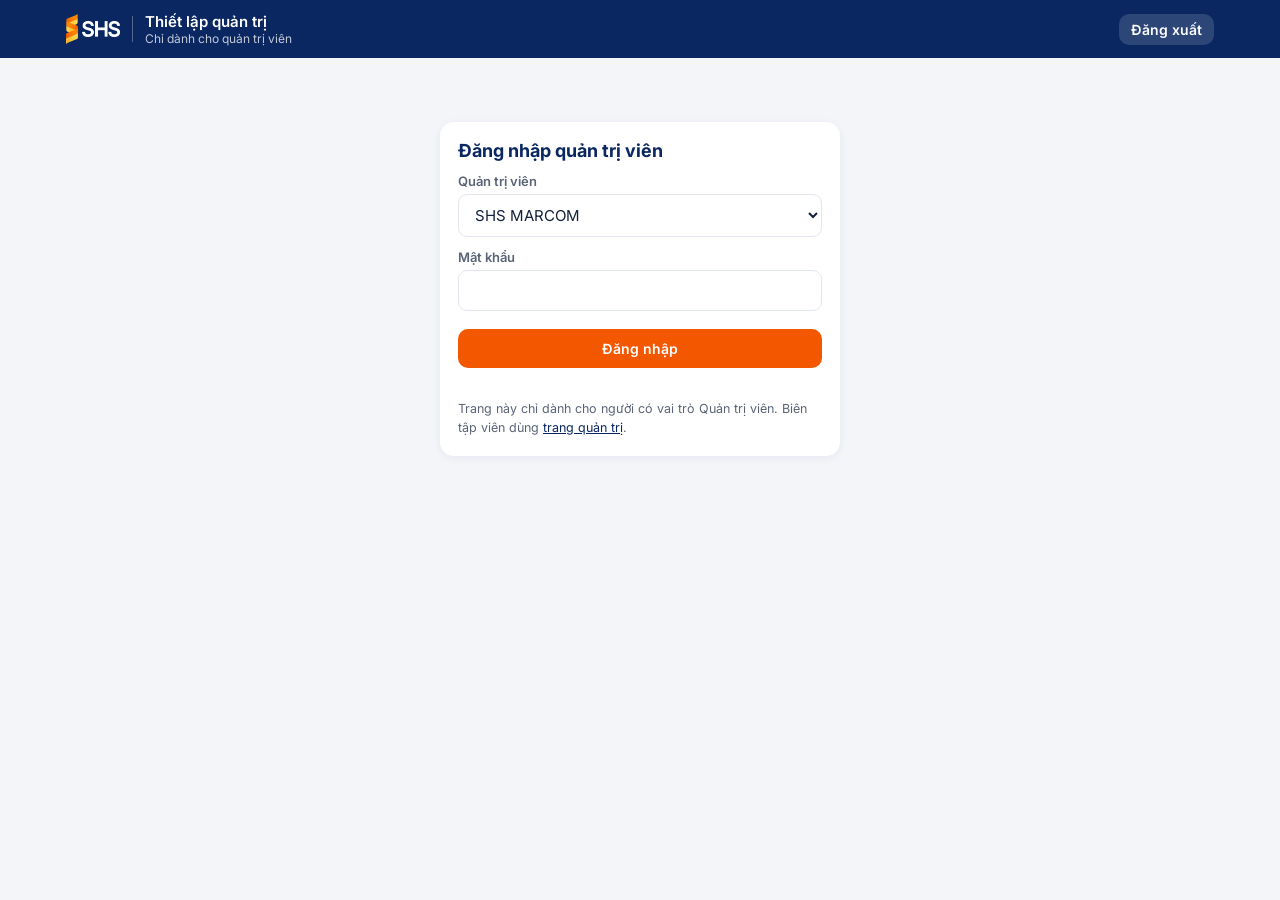
<file: setup.html>
<!doctype html>
<html lang="vi">
<head>
<meta charset="utf-8">
<meta name="viewport" content="width=device-width,initial-scale=1">
<title>Thiết lập quản trị bản tin SHS</title>
<meta name="robots" content="noindex,nofollow">
<meta name="theme-color" content="#0A2762">
<link rel="icon" href="favicon.ico" sizes="any">
<link rel="icon" type="image/png" sizes="32x32" href="assets/favicon-32.png">
<link rel="apple-touch-icon" href="assets/apple-touch-icon.png">
<link href="https://fonts.googleapis.com/css2?family=Inter:wght@400;500;600;700&display=swap" rel="stylesheet">
<link rel="stylesheet" href="assets/style.css">
</head>
<body>
<header class="topbar"><div class="topbar-in">
  <a class="brand" href="admin.html"><img src="assets/logo-dark.png" alt="SHS"><span class="brand-sep"></span><span class="brand-title">Thiết lập quản trị<small>Chỉ dành cho quản trị viên</small></span></a>
  <div class="ad-user" id="who" hidden><span id="whoName"></span><button class="btn btn-ghost" id="logout">Đăng xuất</button></div>
</div></header>

<main class="wrap">
  <!-- Lần đầu -->
  <section id="vFirst" class="card-box" style="max-width:620px;margin:20px auto" hidden>
    <h2>Thiết lập lần đầu</h2>
    <div class="notice">Mã truy cập GitHub sẽ được mã hóa bằng mật khẩu của anh/chị trước khi lưu lên repo. Không ai đọc được mã nếu không có mật khẩu. Hướng dẫn tạo mã: xem mục B trong HUONG-DAN.md.</div>
    <div class="row2">
      <label>Repo (tài-khoản/tên-repo)<input id="sRepo" placeholder="marcom-shs/bantin"></label>
      <label>Nhánh<input id="sBranch" value="main"></label>
    </div>
    <label>Mã truy cập GitHub (fine-grained token)<input id="sTok" type="password" autocomplete="off" placeholder="github_pat_..."></label>
    <label>Ngày hết hạn của mã (đúng ngày đã chọn khi tạo mã)<input id="sExp" type="date"></label>
    <div class="row2">
      <label>Tên quản trị viên<input id="sName" placeholder="VD: Hiệp"></label>
      <label>Mật khẩu (tối thiểu 12 ký tự)<input id="sPw" type="password" autocomplete="new-password"></label>
    </div>
    <label>Nhập lại mật khẩu<input id="sPw2" type="password" autocomplete="new-password"></label>
    <button class="btn btn-orange w100" id="sGo">Kiểm tra mã và lưu thiết lập</button>
    <p class="err" id="sErr"></p>
  </section>

  <!-- Đăng nhập quản trị viên -->
  <section id="vLogin" class="card-box ad-login" hidden>
    <h2>Đăng nhập quản trị viên</h2>
    <label>Quản trị viên<select id="lName"></select></label>
    <label>Mật khẩu<input type="password" id="lPw" autocomplete="current-password"></label>
    <button class="btn btn-orange w100" id="lGo">Đăng nhập</button>
    <p class="err" id="lErr"></p>
    <p class="hint">Trang này chỉ dành cho người có vai trò Quản trị viên. Biên tập viên dùng <a href="admin.html">trang quản trị</a>.</p>
  </section>

  <section id="vMsg" class="card-box ad-login" hidden></section>

  <!-- Quản lý -->
  <section id="vMain" hidden>
    <div class="notice ok" id="savedNote" hidden>Đã lưu. Người dùng mới hoặc mật khẩu mới dùng được sau khoảng 1 đến 2 phút (chờ trang cập nhật).</div>
    <div class="setup-grid">
      <div class="card-box">
        <h3>Người dùng</h3>
        <div class="ulist ad-list" id="ulist"></div>
      </div>
      <div class="card-box">
        <h3>Thêm người dùng</h3>
        <label>Tên hiển thị<input id="aName" placeholder="VD: Huệ"></label>
        <label>Vai trò<select id="aRole"><option value="editor">Biên tập viên (đăng, sửa, xóa bản tin)</option><option value="owner">Quản trị viên (thêm cả quản lý người dùng)</option></select></label>
        <label>Mật khẩu (tối thiểu 12 ký tự)<input id="aPw" type="password" autocomplete="new-password"></label>
        <p class="hint">Gợi ý mật khẩu dễ nhớ mà khó dò: cụm 4 từ nối bằng gạch, vd <i>bantin-hoa-sen-thang-muoi</i>. Gửi mật khẩu cho người dùng qua kênh riêng.</p>
        <button class="btn btn-blue" id="aGo" style="margin-top:10px">Thêm người dùng</button>
        <p class="err" id="aErr"></p>
      </div>
      <div class="card-box">
        <h3>Mã truy cập GitHub</h3>
        <p class="hint" id="tokInfo"></p>
        <label>Mã mới<input id="tTok" type="password" autocomplete="off" placeholder="github_pat_..."></label>
        <label>Ngày hết hạn của mã mới<input id="tExp" type="date"></label>
        <button class="btn btn-blue" id="tGo">Kiểm tra và thay mã</button>
        <p class="hint">Dùng khi gia hạn hằng năm. Mật khẩu của mọi người giữ nguyên. Sau khi thay, xóa mã cũ trên GitHub.</p>
        <p class="err" id="tErr"></p>
      </div>
      <div class="card-box">
        <h3>Thu hồi triệt để</h3>
        <p class="hint">Dùng khi nghi lộ mật khẩu hoặc có người rành kỹ thuật nghỉ việc. Hệ thống tạo khóa mới, cần mã GitHub mới và đặt lại mật khẩu cho tất cả người dùng khác. Nhớ xóa mã cũ trên GitHub.</p>
        <label>Mã GitHub mới<input id="rTok" type="password" autocomplete="off"></label>
        <label>Ngày hết hạn<input id="rExp" type="date"></label>
        <label>Mật khẩu hiện tại của anh/chị<input id="rMy" type="password" autocomplete="current-password"></label>
        <div id="rUsers"></div>
        <button class="btn btn-line danger" id="rGo">Thu hồi và tạo khóa mới</button>
        <p class="err" id="rErr"></p>
      </div>
    </div>
  </section>
</main>

<div class="busy" id="busy"><div><div class="spin"></div><p id="busyTxt"></p></div></div>
<div class="toast" id="toast"></div>

<script src="assets/gh.js"></script>
<script>
const $=s=>document.querySelector(s), esc=SHS.esc;
const S={};
const show=id=>['vFirst','vLogin','vMsg','vMain'].forEach(v=>$('#'+v).hidden=v!==id);
const plusYear=()=>{const d=new Date();d.setFullYear(d.getFullYear()+1);return d.toISOString().slice(0,10)};
const pwOk=(a,b)=>a.length<12?'Mật khẩu tối thiểu 12 ký tự.':(b!==undefined&&a!==b)?'Hai lần nhập mật khẩu không khớp.':'';

async function checkToken(token,repo,branch){
  const api=SHS.gh(token,repo,branch);
  await api.repoInfo();   // repo tồn tại và mã đọc được
  await api.commits(1);   // nhánh tồn tại
  return api;
}
async function saveAuth(label){
  await S.api.commit(`Quản trị: ${label} (bởi ${S.me})`,async()=>[{path:'auth.json',text:JSON.stringify(S.auth,null,2)+'\n'}]);
  $('#savedNote').hidden=false;
}

/* ---------- Khởi động ---------- */
async function boot(){
  try{S.auth=await SHS.loadAuth()}catch(e){$('#vMsg').innerHTML='<h2>Chưa kết nối được</h2><p class="hint">Tải lại trang sau ít phút.</p>';return show('vMsg')}
  if(!S.auth.users.length){
    $('#sRepo').value=SHS.detectRepo();$('#sExp').value=plusYear();return show('vFirst');
  }
  const owners=S.auth.users.filter(u=>u.role==='owner');
  $('#lName').innerHTML=owners.map(u=>`<option>${esc(u.name)}</option>`).join('');
  show('vLogin');
}

/* ---------- Lần đầu ---------- */
$('#sGo').onclick=async()=>{
  $('#sErr').textContent='';
  const repo=$('#sRepo').value.trim().replace(/^https?:\/\/github\.com\//,'').replace(/\/$/,''),branch=$('#sBranch').value.trim()||'main';
  const token=$('#sTok').value.trim(),exp=$('#sExp').value,name=$('#sName').value.trim(),pw=$('#sPw').value;
  if(!/^[\w.-]+\/[\w.-]+$/.test(repo)) return $('#sErr').textContent='Repo phải có dạng tài-khoản/tên-repo.';
  if(!token) return $('#sErr').textContent='Dán mã truy cập GitHub.';
  if(!name) return $('#sErr').textContent='Nhập tên quản trị viên.';
  const pe=pwOk(pw,$('#sPw2').value);if(pe) return $('#sErr').textContent=pe;
  SHS.busy('Đang kiểm tra mã và mã hóa...');
  try{
    S.api=await checkToken(token,repo,branch);
    S.K=SHS.newMaster();S.me=name;S.token=token;
    S.auth={v:1,repo,branch,tokenExpires:exp,token:await SHS.encToken(S.K,token),users:[{name,role:'owner',...await SHS.wrapMaster(S.K,pw)}]};
    await saveAuth('thiết lập lần đầu');
    enter();SHS.toast('Đã thiết lập xong.');
  }catch(e){$('#sErr').textContent=e.message}finally{SHS.busy(false)}
};

/* ---------- Đăng nhập ---------- */
async function doLogin(){
  $('#lErr').textContent='';const name=$('#lName').value,pw=$('#lPw').value;
  if(!pw) return $('#lErr').textContent='Nhập mật khẩu.';
  SHS.busy('Đang kiểm tra mật khẩu...');
  try{
    const r=await SHS.login(S.auth,name,pw);
    if(r.user.role!=='owner') throw new Error('Tài khoản này không có quyền quản trị viên.');
    S.K=r.K;S.token=r.token;S.me=name;S.api=SHS.gh(r.token,S.auth.repo,S.auth.branch||'main');
    $('#lPw').value='';enter();
  }catch(e){$('#lErr').textContent=e.message}finally{SHS.busy(false)}
}
$('#lGo').onclick=doLogin;$('#lPw').onkeydown=e=>{if(e.key==='Enter')doLogin()};
$('#logout').onclick=()=>location.reload();

function enter(){
  $('#who').hidden=false;$('#whoName').textContent=S.me;
  $('#tExp').value=$('#rExp').value=plusYear();
  render();show('vMain');
}
function render(){
  $('#ulist').innerHTML=S.auth.users.map((u,i)=>`
    <div class="ad-row" data-i="${i}">
      <div class="ad-info"><div class="ad-t">${esc(u.name)}${u.name===S.me?' (anh/chị)':''}</div>
        <div class="ad-m"><span class="badge ${u.role==='owner'?'own':'on'}">${u.role==='owner'?'Quản trị viên':'Biên tập viên'}</span></div></div>
      <div class="ad-act">
        <button class="btn btn-line btn-sm" data-a="pw">Đặt lại mật khẩu</button>
        ${u.name===S.me?'':'<button class="btn btn-line btn-sm danger" data-a="del">Xóa</button>'}
      </div>
    </div>`).join('');
  const exp=S.auth.tokenExpires;
  $('#tokInfo').textContent=exp?`Mã hiện tại hết hạn ngày ${SHS.fmtDate(exp)} (còn ${Math.ceil((new Date(exp)-new Date())/864e5)} ngày).`:'Chưa khai báo ngày hết hạn.';
  $('#rUsers').innerHTML=S.auth.users.filter(u=>u.name!==S.me).map(u=>`<label>Mật khẩu mới cho ${esc(u.name)}<input type="password" autocomplete="new-password" data-u="${esc(u.name)}"></label>`).join('');
}

/* ---------- Người dùng ---------- */
$('#ulist').onclick=async e=>{
  const b=e.target.closest('button[data-a]');if(!b)return;
  const u=S.auth.users[+b.closest('.ad-row').dataset.i];
  if(b.dataset.a==='del'){
    if(!confirm(`Xóa người dùng "${u.name}"? Người này sẽ không đăng nhập được nữa.\n\nNếu người này rành kỹ thuật, nên dùng thêm mục "Thu hồi triệt để".`))return;
    const bak=S.auth.users.slice();S.auth.users=S.auth.users.filter(x=>x!==u);
    SHS.busy('Đang lưu...');try{await saveAuth(`xóa người dùng ${u.name}`);render()}catch(err){S.auth.users=bak;SHS.toast(err.message,4000)}finally{SHS.busy(false)}
  }
  if(b.dataset.a==='pw'){
    const pw=prompt(`Mật khẩu mới cho ${u.name} (tối thiểu 12 ký tự):`);if(pw===null)return;
    const pe=pwOk(pw);if(pe)return alert(pe);
    SHS.busy('Đang mã hóa và lưu...');const bak={...u};
    try{Object.assign(u,await SHS.wrapMaster(S.K,pw));await saveAuth(`đặt lại mật khẩu ${u.name}`);SHS.toast('Đã đặt lại mật khẩu.')}
    catch(err){Object.assign(u,bak);SHS.toast(err.message,4000)}finally{SHS.busy(false)}
  }
};
$('#aGo').onclick=async()=>{
  $('#aErr').textContent='';const name=$('#aName').value.trim(),role=$('#aRole').value,pw=$('#aPw').value;
  if(!name)return $('#aErr').textContent='Nhập tên.';
  if(S.auth.users.some(u=>u.name.toLowerCase()===name.toLowerCase()))return $('#aErr').textContent='Tên này đã có.';
  const pe=pwOk(pw);if(pe)return $('#aErr').textContent=pe;
  SHS.busy('Đang mã hóa và lưu...');
  try{const u={name,role,...await SHS.wrapMaster(S.K,pw)};S.auth.users.push(u);
    try{await saveAuth(`thêm người dùng ${name}`)}catch(err){S.auth.users.pop();throw err}
    $('#aName').value=$('#aPw').value='';render();SHS.toast('Đã thêm '+name);
  }catch(err){$('#aErr').textContent=err.message}finally{SHS.busy(false)}
};

/* ---------- Thay mã GitHub ---------- */
$('#tGo').onclick=async()=>{
  $('#tErr').textContent='';const tok=$('#tTok').value.trim(),exp=$('#tExp').value;
  if(!tok)return $('#tErr').textContent='Dán mã mới.';
  SHS.busy('Đang kiểm tra mã mới...');const bak={t:S.auth.token,e:S.auth.tokenExpires,api:S.api};
  try{
    S.api=await checkToken(tok,S.auth.repo,S.auth.branch||'main');
    S.auth.token=await SHS.encToken(S.K,tok);S.auth.tokenExpires=exp;S.token=tok;
    await saveAuth('thay mã truy cập GitHub');$('#tTok').value='';render();SHS.toast('Đã thay mã. Nhớ xóa mã cũ trên GitHub.',4000);
  }catch(err){Object.assign(S.auth,{token:bak.t,tokenExpires:bak.e});S.api=bak.api;$('#tErr').textContent=err.message}finally{SHS.busy(false)}
};

/* ---------- Thu hồi triệt để ---------- */
$('#rGo').onclick=async()=>{
  $('#rErr').textContent='';const tok=$('#rTok').value.trim(),exp=$('#rExp').value,my=$('#rMy').value;
  if(!tok)return $('#rErr').textContent='Cần mã GitHub mới.';
  const inputs=[...document.querySelectorAll('#rUsers input')];
  for(const i of inputs){const pe=pwOk(i.value);if(pe)return $('#rErr').textContent=`${i.dataset.u}: ${pe}`}
  SHS.busy('Đang kiểm tra...');
  try{
    const me=S.auth.users.find(u=>u.name===S.me);
    try{await SHS.unwrapMaster(me,my)}catch(e){throw new Error('Mật khẩu hiện tại của anh/chị không đúng.')}
    if(!confirm('Tạo khóa mới và đặt lại mật khẩu cho tất cả? Mọi người đang đăng nhập sẽ phải đăng nhập lại bằng mật khẩu mới.'))return;
    SHS.busy('Đang tạo khóa mới...');
    const api=await checkToken(tok,S.auth.repo,S.auth.branch||'main');
    const K=SHS.newMaster();
    const users=[];
    for(const u of S.auth.users){
      const pw=u.name===S.me?my:inputs.find(i=>i.dataset.u===u.name).value;
      users.push({name:u.name,role:u.role,...await SHS.wrapMaster(K,pw)});
    }
    const next={...S.auth,token:await SHS.encToken(K,tok),tokenExpires:exp,users};
    const bak=[S.auth,S.api,S.K];S.auth=next;S.api=api;S.K=K;S.token=tok;
    try{await saveAuth('thu hồi triệt để, tạo khóa mới')}catch(err){[S.auth,S.api,S.K]=bak;throw err}
    $('#rTok').value=$('#rMy').value='';render();SHS.toast('Đã tạo khóa mới. Gửi mật khẩu mới cho từng người và xóa mã cũ trên GitHub.',5000);
  }catch(err){$('#rErr').textContent=err.message}finally{SHS.busy(false)}
};

boot();
</script>
</body>
</html>
</file>
<file: assets/style.css>
/* Bản tin nội bộ SHS - TT.Marcom */
:root{
  --shs-blue:#0A2762;
  --shs-blue-2:#13357d;
  --shs-orange:#F35700;
  --bg:#f3f5f9;
  --card:#ffffff;
  --text:#14213d;
  --muted:#5b6476;
  --line:#e2e6ee;
  --radius:14px;
  --shadow:0 6px 24px rgba(10,39,98,.10);
}
*{box-sizing:border-box;margin:0;padding:0}
html,body{height:100%}
body{font-family:"Inter",Arial,sans-serif;background:var(--bg);color:var(--text);-webkit-font-smoothing:antialiased}
a{color:inherit;text-decoration:none}
button{font:inherit;cursor:pointer;border:0;background:none;color:inherit}

/* ---------- Header / footer ---------- */
.topbar{background:var(--shs-blue);color:#fff;position:sticky;top:0;z-index:20}
.topbar-in{max-width:1180px;margin:0 auto;padding:12px 16px;display:flex;align-items:center;gap:14px}
.brand{display:flex;align-items:center;gap:12px;min-width:0}
.brand img{height:30px;width:auto;display:block}
.brand-sep{width:1px;height:26px;background:rgba(255,255,255,.3)}
.brand-title{font-weight:600;font-size:15px;white-space:nowrap;overflow:hidden;text-overflow:ellipsis}
.brand-title small{display:block;font-weight:400;font-size:12px;opacity:.75}
.footer{text-align:center;color:var(--muted);font-size:13px;padding:28px 16px 36px}
.footer b{color:var(--shs-blue)}

/* ---------- Library ---------- */
.wrap{max-width:1180px;margin:0 auto;padding:24px 16px}
.hero{background:linear-gradient(120deg,var(--shs-blue),var(--shs-blue-2));color:#fff;border-radius:var(--radius);padding:26px 24px;display:flex;gap:24px;align-items:center;box-shadow:var(--shadow);overflow:hidden;position:relative}
.hero::after{content:"";position:absolute;right:-60px;top:-60px;width:220px;height:220px;border-radius:50%;background:var(--shs-orange);opacity:.18}
.hero-cover{flex:0 0 180px;aspect-ratio:1/1.414;border-radius:8px;overflow:hidden;background:#fff;box-shadow:0 10px 30px rgba(0,0,0,.35);position:relative;z-index:1}
.hero-cover img,.hero-cover canvas{width:100%;height:100%;object-fit:cover;display:block}
.hero-body{position:relative;z-index:1;min-width:0}
.tag{display:inline-block;background:var(--shs-orange);color:#fff;font-size:12px;font-weight:600;padding:4px 10px;border-radius:99px;margin-bottom:10px}
.hero h1{font-size:26px;line-height:1.25;margin-bottom:8px}
.hero p{opacity:.85;font-size:15px;line-height:1.5;margin-bottom:16px}
.btn{display:inline-flex;align-items:center;gap:8px;padding:11px 18px;border-radius:10px;font-weight:600;font-size:14px}
.btn-orange{background:var(--shs-orange);color:#fff}
.btn-orange:hover{filter:brightness(1.08)}
.btn-ghost{background:rgba(255,255,255,.14);color:#fff}
.btn-row{display:flex;gap:10px;flex-wrap:wrap}

.toolbar{display:flex;gap:12px;align-items:center;flex-wrap:wrap;margin:28px 0 16px}
.toolbar h2{font-size:19px;margin-right:auto}
.chips{display:flex;gap:6px;flex-wrap:wrap}
.chip{padding:7px 14px;border-radius:99px;background:#fff;border:1px solid var(--line);font-size:13px;font-weight:500;color:var(--muted)}
.chip.active{background:var(--shs-blue);border-color:var(--shs-blue);color:#fff}
.search{flex:1 1 220px;max-width:300px;padding:9px 14px;border-radius:10px;border:1px solid var(--line);font:inherit;font-size:14px;background:#fff}
.search:focus{outline:2px solid var(--shs-orange);border-color:transparent}

.grid{display:grid;grid-template-columns:repeat(auto-fill,minmax(190px,1fr));gap:18px}
.card{background:var(--card);border-radius:var(--radius);overflow:hidden;box-shadow:0 2px 10px rgba(10,39,98,.06);transition:transform .18s,box-shadow .18s;display:flex;flex-direction:column}
.card:hover{transform:translateY(-3px);box-shadow:var(--shadow)}
.card-cover{aspect-ratio:1/1.414;background:#e9edf4;position:relative;overflow:hidden}
.card-cover img,.card-cover canvas{width:100%;height:100%;object-fit:cover;display:block}
.card-body{padding:12px 14px 14px;display:flex;flex-direction:column;gap:4px;flex:1}
.card-no{font-size:12px;color:var(--shs-orange);font-weight:600}
.card-title{font-size:15px;font-weight:600;line-height:1.35}
.card-date{font-size:12px;color:var(--muted);margin-top:auto;padding-top:6px}
.empty{padding:40px;text-align:center;color:var(--muted)}
.skeleton{background:linear-gradient(90deg,#e9edf4 25%,#f4f6fa 50%,#e9edf4 75%);background-size:200% 100%;animation:sk 1.2s infinite}
@keyframes sk{to{background-position:-200% 0}}

@media (max-width:640px){
  .hero{flex-direction:column;align-items:flex-start;padding:20px}
  .hero-cover{flex-basis:auto;width:150px}
  .hero h1{font-size:21px}
  .grid{grid-template-columns:repeat(2,1fr);gap:12px}
  .brand-sep,.brand-title small{display:none}
  .search{max-width:none}
}

/* ---------- Viewer ---------- */
body.viewer{background:#1b2232;color:#fff;overflow:hidden;height:100dvh}
.v-app{display:flex;flex-direction:column;height:100dvh}
.v-top{background:var(--shs-blue);display:flex;align-items:center;gap:8px;padding:8px 10px;flex:0 0 auto}
.v-title{flex:1;min-width:0;font-weight:600;font-size:15px;white-space:nowrap;overflow:hidden;text-overflow:ellipsis;padding:0 6px}
.v-title small{font-weight:400;opacity:.7;margin-left:6px}
.ibtn{width:40px;height:40px;border-radius:10px;display:inline-flex;align-items:center;justify-content:center;flex:0 0 auto}
.ibtn:hover{background:rgba(255,255,255,.12)}
.ibtn svg{width:21px;height:21px;fill:none;stroke:currentColor;stroke-width:2;stroke-linecap:round;stroke-linejoin:round}
.ibtn.dl{background:var(--shs-orange);width:auto;padding:0 14px;gap:6px;font-weight:600;font-size:14px}
.ibtn.dl:hover{filter:brightness(1.08);background:var(--shs-orange)}
.v-stage{flex:1;min-height:0;display:flex;align-items:center;justify-content:center;position:relative;padding:14px}
#bookWrap{margin:0 auto;position:relative}
/* Bóng tĩnh nằm dưới sách, không vẽ lại khi lật trang */
#bookShadow{position:absolute;top:0;bottom:0;left:0;width:100%;box-shadow:0 14px 36px rgba(0,0,0,.45);transition:left .45s ease,width .45s ease;pointer-events:none}
/* Cắt phần trang đang lật tràn ra trên/dưới khung sách, giữ nguyên chiều ngang */
#book{transition:transform .45s ease;clip-path:inset(0 -100% 0 -100%)}
#book .page{background:#fff;overflow:hidden}
#book .page img{width:100%;height:100%;display:block;object-fit:fill;user-select:none;-webkit-user-drag:none;pointer-events:none}
.nav-side{position:absolute;top:50%;transform:translateY(-50%);width:46px;height:46px;border-radius:50%;background:rgba(255,255,255,.12);display:flex;align-items:center;justify-content:center;z-index:5}
.nav-side:hover{background:var(--shs-orange)}
.nav-side svg{width:22px;height:22px;stroke:#fff;fill:none;stroke-width:2.4;stroke-linecap:round;stroke-linejoin:round}
.nav-prev{left:12px}.nav-next{right:12px}
.v-bottom{flex:0 0 auto;background:#121826;display:flex;align-items:center;justify-content:center;gap:10px;padding:8px 10px}
.pg{font-size:14px;min-width:90px;text-align:center;opacity:.9;padding:7px 12px;border-radius:8px;border:1px dashed rgba(255,255,255,.25)}
.pg:hover{opacity:1;border-color:var(--shs-orange);background:rgba(255,255,255,.06)}
.go{display:flex;align-items:center;gap:8px;font-size:14px}
.go[hidden]{display:none}
.go input{width:64px;padding:7px 8px;border-radius:8px;border:1px solid var(--shs-orange);background:#fff;color:var(--text);font:inherit;font-size:15px;text-align:center}
.go input:focus{outline:none}
.go-ok{background:var(--shs-orange);color:#fff;font-weight:600;padding:7px 12px;border-radius:8px}
.thumbs{flex:0 0 auto;background:#121826;border-top:1px solid rgba(255,255,255,.08);display:none;overflow-x:auto;gap:8px;padding:10px;scrollbar-width:thin}
.thumbs.open{display:flex}
.thumbs button{flex:0 0 auto;width:62px;border-radius:4px;overflow:hidden;border:2px solid transparent;opacity:.7;position:relative}
.thumbs button.active{border-color:var(--shs-orange);opacity:1}
.thumbs img{width:100%;display:block}
.thumbs span{position:absolute;bottom:0;left:0;right:0;background:rgba(0,0,0,.55);font-size:10px;text-align:center}

.loader{position:absolute;inset:0;display:flex;flex-direction:column;align-items:center;justify-content:center;gap:14px;background:#1b2232;z-index:10}
.bar{width:220px;height:6px;border-radius:99px;background:rgba(255,255,255,.15);overflow:hidden}
.bar i{display:block;height:100%;width:0;background:var(--shs-orange);transition:width .2s}
.loader p{font-size:14px;opacity:.8}

.zoom{position:fixed;inset:0;background:rgba(10,14,24,.96);z-index:50;display:none;flex-direction:column}
.zoom.open{display:flex}
.zoom-top{display:flex;justify-content:flex-end;gap:6px;padding:8px 10px}
.zoom-body{flex:1;overflow:auto;-webkit-overflow-scrolling:touch;text-align:center;padding:10px}
.zoom-body img{width:100%;max-width:none;height:auto;display:inline-block;transition:width .15s}

.toast{position:fixed;left:50%;bottom:90px;transform:translateX(-50%) translateY(20px);background:#fff;color:var(--text);padding:10px 18px;border-radius:99px;font-size:14px;font-weight:500;opacity:0;pointer-events:none;transition:.25s;z-index:60;box-shadow:var(--shadow)}
.toast.show{opacity:1;transform:translateX(-50%) translateY(0)}

@media (max-width:767px){
  .nav-side{display:none}
  .v-stage{padding:8px}
  .hide-m{display:none}
  .ibtn.dl span{display:none}
  .ibtn.dl{width:40px;padding:0}
}

/* ---------- Admin & Setup ---------- */
.btn-sm{padding:7px 12px;font-size:13px;border-radius:8px}
.btn-line{background:#fff;border:1px solid var(--line);color:var(--text)}
.btn-line:hover{border-color:var(--shs-blue)}
.btn-blue{background:var(--shs-blue);color:#fff}
.btn.danger{color:#c0261c}
.btn.danger:hover{border-color:#c0261c}
.btn:disabled{opacity:.5;cursor:not-allowed}
.w100{width:100%;justify-content:center}
.ad-user{margin-left:auto;display:flex;align-items:center;gap:10px;font-size:14px}
.ad-user .btn-ghost{padding:7px 12px}
.card-box{background:#fff;border-radius:var(--radius);padding:18px;box-shadow:0 2px 10px rgba(10,39,98,.06)}
.card-box h2,.card-box h3{color:var(--shs-blue);margin-bottom:12px;font-size:18px}
.ad-login{max-width:400px;margin:40px auto}
.ad-login .btn{margin-top:6px}
label{display:block;font-size:13px;font-weight:600;color:var(--muted);margin-bottom:12px}
label input,label select,label textarea{display:block;width:100%;margin-top:5px;padding:10px 12px;border:1px solid var(--line);border-radius:9px;font:inherit;font-size:15px;color:var(--text);background:#fff;font-weight:400}
label input:focus,label select:focus,label textarea:focus{outline:2px solid var(--shs-orange);border-color:transparent}
.hint{font-size:12.5px;color:var(--muted);line-height:1.5;margin-top:6px}
.hint a{color:var(--shs-blue);text-decoration:underline}
.err{color:#c0261c;font-size:13px;margin-top:8px;min-height:18px}
.row2{display:grid;grid-template-columns:1fr 1fr;gap:12px}
.ad-stats{display:grid;grid-template-columns:repeat(3,1fr);gap:14px}
.stat-lb{font-size:12px;color:var(--muted);font-weight:600;text-transform:uppercase;letter-spacing:.03em}
.stat-v{font-size:20px;font-weight:700;color:var(--shs-blue);margin:6px 0 8px}
.ubar{height:8px;border-radius:99px;background:#e9edf4;overflow:hidden}
.ubar i{display:block;height:100%;width:0;background:var(--shs-blue);transition:width .4s}
.ubar i.warn{background:var(--shs-orange)}.ubar i.bad{background:#c0261c}
.ad-list{display:flex;flex-direction:column;gap:10px}
.ad-row{background:#fff;border-radius:12px;padding:10px 12px;display:flex;align-items:center;gap:14px;box-shadow:0 1px 6px rgba(10,39,98,.05)}
.ad-thumb{flex:0 0 54px;height:76px;border-radius:5px;overflow:hidden;background:#e9edf4}
.ad-thumb img,.ad-thumb canvas{width:100%;height:100%;object-fit:cover;display:block}
.ad-info{flex:1;min-width:0}
.ad-t{font-weight:600;font-size:15px;line-height:1.35}
.ad-m{font-size:13px;color:var(--muted);margin-top:4px;display:flex;gap:8px;flex-wrap:wrap;align-items:center}
.badge{display:inline-block;font-size:11.5px;font-weight:600;padding:2px 9px;border-radius:99px}
.badge.on{background:#e3f4ea;color:#17793f}.badge.off{background:#f1f2f5;color:#69707f}
.badge.own{background:#fff0e6;color:var(--shs-orange)}
.ad-act{display:flex;gap:6px;flex-wrap:wrap;justify-content:flex-end}
.ad-hist{padding:6px 18px}
.ad-hist div{padding:10px 0;border-bottom:1px solid var(--line);font-size:13.5px;display:flex;gap:12px}
.ad-hist div:last-child{border-bottom:0}
.ad-hist time{color:var(--muted);flex:0 0 120px;font-size:12.5px}
.modal{position:fixed;inset:0;background:rgba(10,20,40,.55);z-index:40;display:none;align-items:flex-start;justify-content:center;padding:30px 16px;overflow:auto}
.modal.open{display:flex}
.modal-box{background:#fff;border-radius:16px;padding:22px;width:100%;max-width:560px;box-shadow:var(--shadow)}
.modal-box h3{color:var(--shs-blue);font-size:19px;margin-bottom:16px}
.modal-act{display:flex;justify-content:flex-end;gap:10px;margin-top:16px}
.drop{position:relative;margin-top:6px;border:2px dashed #c9d1df;border-radius:12px;padding:22px 14px;text-align:center;color:var(--muted);font-weight:500;font-size:14px;transition:.15s}
.drop.has{border-color:var(--shs-blue);background:#f2f5fb;color:var(--shs-blue)}
.drop.over{border-color:var(--shs-orange);background:#fff5ef}
.drop input{position:absolute;inset:0;opacity:0;cursor:pointer;width:100%;height:100%;margin:0}
.busy{position:fixed;inset:0;background:rgba(255,255,255,.8);z-index:70;display:none;align-items:center;justify-content:center;text-align:center}
.busy.open{display:flex}
.busy p{margin-top:14px;font-weight:600;color:var(--shs-blue)}
.spin{width:40px;height:40px;border-radius:50%;border:4px solid #dfe5f0;border-top-color:var(--shs-orange);animation:rot .8s linear infinite;margin:0 auto}
@keyframes rot{to{transform:rotate(360deg)}}
.setup-grid{display:grid;grid-template-columns:1fr 1fr;gap:16px;align-items:start}
.ulist .ad-row{box-shadow:none;border:1px solid var(--line)}
.notice{background:#fff5ef;border-left:4px solid var(--shs-orange);padding:12px 14px;border-radius:8px;font-size:13.5px;line-height:1.55;margin-bottom:16px}
.notice.ok{background:#eef7f1;border-color:#17793f}
@media (max-width:760px){
  .ad-stats,.setup-grid{grid-template-columns:1fr}
  .ad-row{flex-wrap:wrap}
  .ad-act{width:100%;justify-content:flex-start}
  .row2{grid-template-columns:1fr}
  .ad-user span{display:none}
}

/* ---------- Menu & Sổ tay VHDN ---------- */
.topnav{margin-left:auto;display:flex;gap:4px}
.topnav a{color:#fff;font-size:14px;font-weight:500;padding:8px 12px;border-radius:8px;opacity:.85;white-space:nowrap}
.topnav a:hover{opacity:1;background:rgba(255,255,255,.12)}
#navHb{background:var(--shs-orange);opacity:1}
#navHb:hover{filter:brightness(1.08)}
.hb{margin-top:20px;background:#fff;border-radius:var(--radius);box-shadow:0 2px 10px rgba(10,39,98,.06);display:flex;gap:22px;align-items:center;padding:18px;border-left:5px solid var(--shs-orange)}
.hb-cover{flex:0 0 150px;aspect-ratio:1/1;border-radius:8px;overflow:hidden;background:#e9edf4;box-shadow:0 6px 18px rgba(10,39,98,.18);display:block}
.hb-cover img,.hb-cover canvas{width:100%;height:100%;object-fit:cover;display:block}
.hb-body{min-width:0}
.hb-lb{font-size:12px;font-weight:700;color:var(--shs-orange);text-transform:uppercase;letter-spacing:.05em}
.hb h2{font-size:22px;color:var(--shs-blue);margin:6px 0 6px;line-height:1.3}
.hb p{color:var(--muted);font-size:14.5px;line-height:1.5;margin-bottom:14px}
.btn-blue{background:var(--shs-blue);color:#fff}
.btn-line{background:#fff;border:1px solid var(--line);color:var(--text)}
#book .page.loading::after{content:"Đang tải trang...";position:absolute;inset:0;display:flex;align-items:center;justify-content:center;color:#8a93a6;font-size:14px}
#book .page.loading img{visibility:hidden}
.thumbs img{background:#2a3142}
@media (max-width:640px){
  .hb{flex-direction:column;align-items:flex-start;padding:16px}
  .hb-cover{flex-basis:auto;width:130px}
  .hb h2{font-size:19px}
  .topnav a{padding:7px 9px;font-size:13px}
  .topnav a:first-child{display:none}
}
</file>
